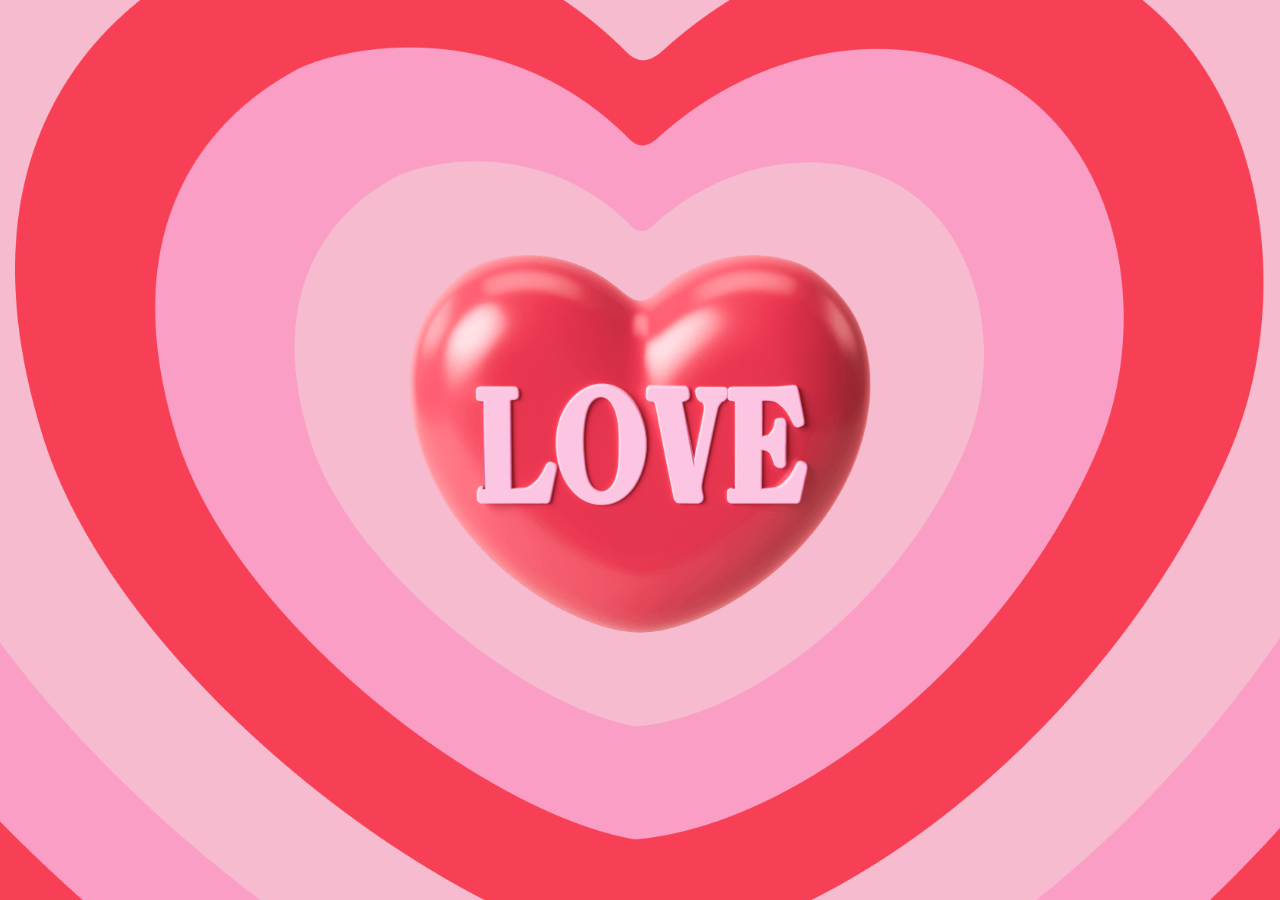
<file: yes.html>
<!DOCTYPE html>
<html lang="en">
<head>
    <meta charset="UTF-8">
    <meta name="viewport" content="width=device-width, initial-scale=1.0">
    <title>For My Love ❤️</title>
    <link rel="stylesheet" href="style.css">
    <style>
        .love-image {
            width: 100vw;
            height: 100vh;
            object-fit: cover;
            display: block;
            position: absolute;
            top: 0;
            left: 0;
            animation: shake 3s ease-in-out, drop 2.5s ease-in-out 3s forwards;
        }

        @keyframes shake {
            0%, 100% { transform: translate(0, 0) rotate(0deg); }
            25% { transform: translate(-5px, 5px) rotate(-2deg); }
            50% { transform: translate(5px, -5px) rotate(2deg); }
            75% { transform: translate(-5px, 5px) rotate(-2deg); }
        }

        @keyframes drop {
            0% { transform: translateY(0); opacity: 1; }
            100% { transform: translateY(100vh); opacity: 0; }
        }

        .hidden-message {
            display: none;
            text-align: center;
            font-size: 1.5rem;
            margin-top: 20px;
            opacity: 0;
            transform: scale(0.8);
            transition: opacity 4.5s ease-in-out, transform 4.5s ease-in-out;
        }
    </style>
</head>
<body>

<audio id="backgroundMusic" autoplay loop>
    <source src="Bruno Mars - Marry You.ogg" type="audio/ogg">
    Your browser does not support the audio element.
</audio>

<div class="container">
    <img src="valentin-1.png" alt="Love" class="love-image" id="loveImage">
    
    <div class="hidden-message" id="hiddenMessage">
        <h1>My Love, My Tisha ❤️</h1>
        <p>
            Never ever had I thought I would have someone to love me for who I am.<br>
            Never ever had I thought I would have someone to understand me for who I am.<br><br>
            The past year was the best year I had just because of you.<br>
            The brightest star or even the moon itself can't compare if it's you.<br><br>
            People say it's God who sees you and believes in you,<br>
            But all I know is that my God herself is in you.<br><br>
            It wouldn't be right to just praise you all the way and not mention any of your mistakes.<br>
            I really would have done so if I had found any, but I only saw your beautiful face,<br>
            That prettiest smile, those enchanting eyes—oh no, I couldn't escape.<br><br>
            Never ever had I thought I would love someone this much for who I am.<br>
            Never ever had I thought I would be in total sync with someone for who I am.<br><br>
            Well, it's not about who you were or who you will be in the future now.<br>
            All that matters is what you have become, with the person alongside, by your side, to the person you vowed.<br><br>
            That person is you, my Tisha. That someone is none other than my one and only Tisha.<br><br>

            Happy Valentine's Day to my love, my dovey, my jaanu, my everything—for being not just a part of my life, but my whole life.
        </p>
        <p style="text-align: center; font-size: 2.1rem; margin-top: 15px;">
        ♥️♥️♥️
        </p>
    </div>
</div>

<script>
    document.getElementById("loveImage").addEventListener("animationend", function(event) {
        if (event.animationName === "drop") {
            this.style.display = "none";
            let message = document.getElementById("hiddenMessage");
            message.style.display = "block";
            setTimeout(() => { 
                message.style.opacity = "1"; 
                message.style.transform = "scale(1)";
            }, 100);
        }
    });
</script>

</body>
</html>
</file>
<file: style.css>
/* General Styling */
body {
    font-family: 'Arial', sans-serif;
    text-align: center;
    background-color: #ffdde1;
    background-image: url('landscape_background.jpg');
    background-size: cover;
    background-position: center;
    background-attachment: fixed;
    margin: 0;
    padding: 0;
}

/* Dark Overlay for Better Readability */
body::before {
    content: "";
    position: fixed;
    top: 0;
    left: 0;
    width: 100%;
    height: 100%;
    background: rgba(0, 0, 0, 0.3); /* Soft Black Overlay */
    backdrop-filter: blur(4px);
    z-index: -1;
}

/* Content Box */
.container {
    margin-top: 80px;
    background: rgba(255, 255, 255, 0.15); /* Light Glow Effect */
    padding: 30px;
    border-radius: 20px;
    display: inline-block;
    box-shadow: 0px 4px 10px rgba(0, 0, 0, 0.3);
}

/* Heading */
h1 {
    font-size: 3rem;
    font-weight: bold;
    background: linear-gradient(to right, #ff758c, #ff7eb3);
    -webkit-background-clip: text;
    -webkit-text-fill-color: transparent;
    text-shadow: 2px 2px 10px rgba(255, 120, 150, 0.5);
    font-family: "Playfair Display", serif;
}

/* Text */
p {
    font-size: 1.5rem;
    color: white;
    text-shadow: 2px 2px 6px rgba(0, 0, 0, 0.7);
}

/* Buttons */
button {
    font-size: 1.2rem;
    padding: 12px 25px;
    margin: 15px;
    border: none;
    cursor: pointer;
    border-radius: 25px;
    transition: 0.3s ease-in-out;
}

/* Yes Button */
#yesButton {
    background: linear-gradient(to right, #ff4d6d, #ff6a88);
    color: white;
    font-weight: bold;
    box-shadow: 0px 5px 10px rgba(255, 77, 109, 0.4);
}

#yesButton:hover {
    transform: scale(1.1);
    box-shadow: 0px 8px 20px rgba(255, 77, 109, 0.6);
}

/* No Button */
#noButton {
    background: linear-gradient(to right, #666, #999);
    color: white;
    font-weight: bold;
    box-shadow: 0px 5px 10px rgba(100, 100, 100, 0.3);
}

/* Fun Hover Effect: Run Away */
#noButton:hover {
    position: absolute;
    top: calc(90vh * Math.random());
    left: calc(90vw * Math.random());
}

/* Responsive */
@media (max-width: 768px) {
    h1 {
        font-size: 2.5rem;
    }
    
    p {
        font-size: 1.3rem;
    }
    
    button {
        font-size: 1.1rem;
        padding: 10px 20px;
    }
}
</file>
